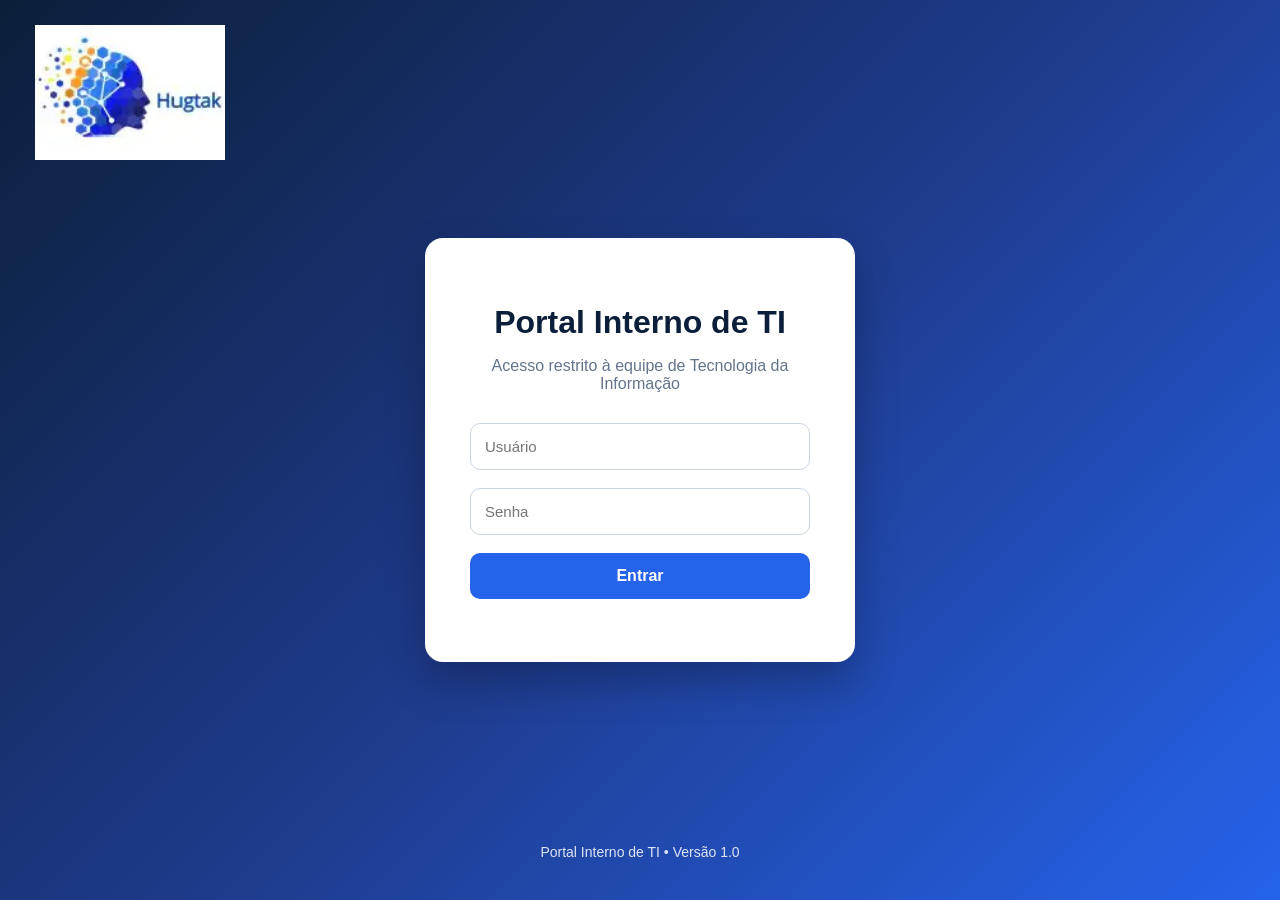
<file: index.html>
<!DOCTYPE html>
<html lang="pt-BR">

<head>

    <meta charset="UTF-8">
    <meta name="viewport" content="width=device-width, initial-scale=1.0">

    <title>Portal Interno de TI</title>

    <link rel="stylesheet" href="css/style.css">

</head>

<body class="login-body">

    <!-- Logo -->
    <div class="logo-topo">
        <img src="logo/logohgtk.webp" alt="Logo Hugtak">
    </div>

    <!-- Card Login -->
    <div class="login-container">

        <h1>Portal Interno de TI</h1>

        <p class="subtitulo">
            Acesso restrito à equipe de Tecnologia da Informação
        </p>

        <input
            type="text"
            id="usuario"
            placeholder="Usuário">

        <input
            type="password"
            id="senha"
            placeholder="Senha">

        <button onclick="login()">
            Entrar
        </button>

        <p id="mensagem"></p>

    </div>

    <footer class="login-footer">

        Portal Interno de TI • Versão 1.0

    </footer>

    <script src="JS/login.js"></script>

</body>

</html>
</file>
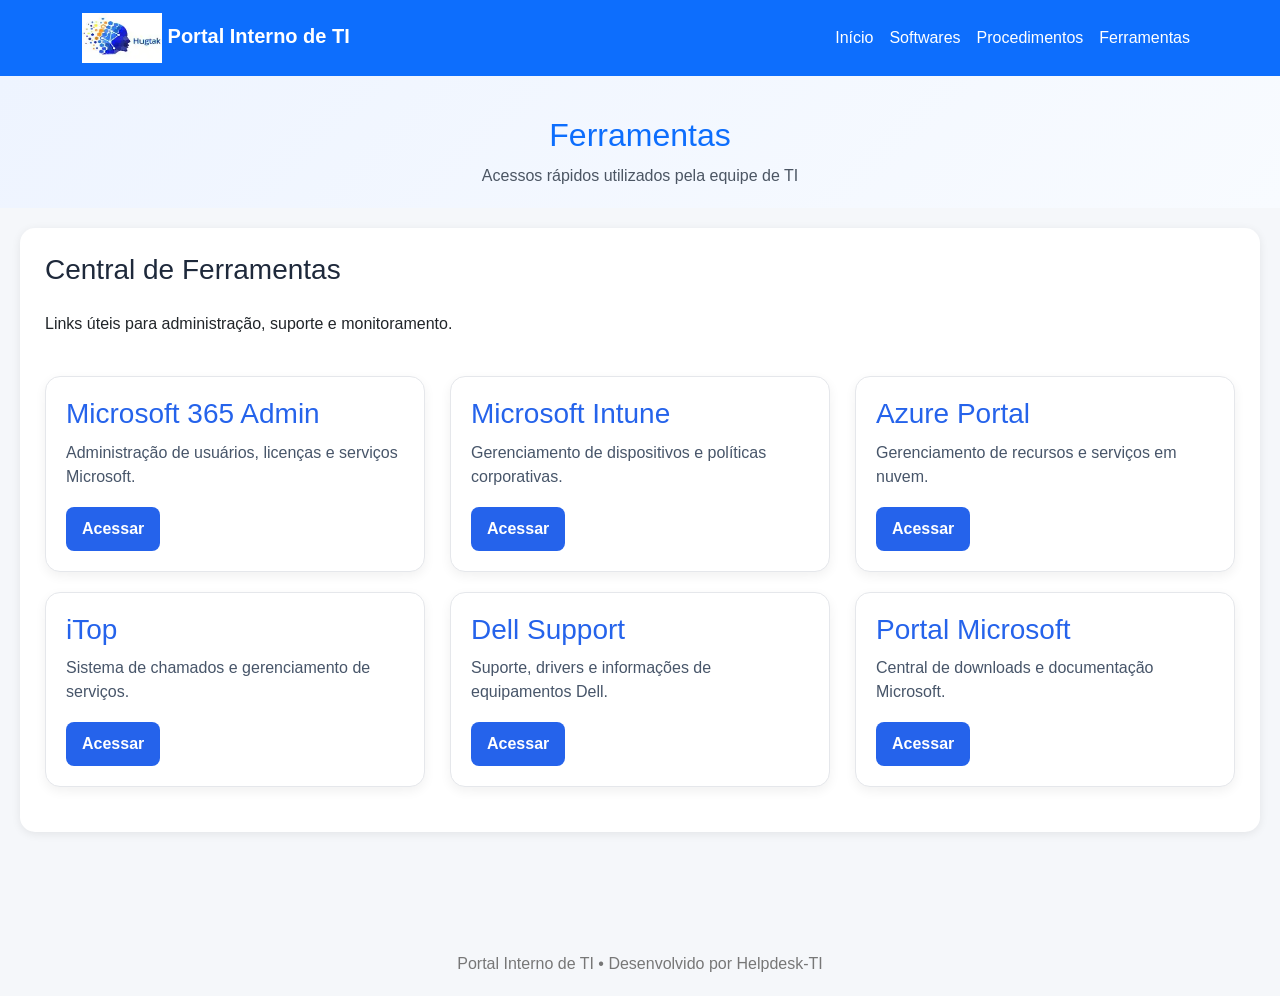
<file: paginas/ferramentas.html>
<!DOCTYPE html>
<html lang="pt-BR">

<head>

    <meta charset="UTF-8">
    <meta name="viewport" content="width=device-width, initial-scale=1.0">

    <title>Ferramentas - Portal TI</title>

    <link href="https://cdn.jsdelivr.net/npm/bootstrap@5.3.3/dist/css/bootstrap.min.css" rel="stylesheet">
    <link rel="stylesheet" href="../css/style.css">

</head>

<body>

    <nav class="navbar navbar-expand-lg">

        <div class="container">

            <a class="navbar-brand fw-bold" href="../index.html">
                <img src="../logo/logohgtk.webp" alt="Logo da empresa" height="50" width="80">
                Portal Interno de TI
            </a>

            <button class="navbar-toggler bg-light" data-bs-toggle="collapse" data-bs-target="#menu">
                <span class="navbar-toggler-icon"></span>
            </button>

            <div class="collapse navbar-collapse" id="menu">

                <ul class="navbar-nav ms-auto">

                    <li class="nav-item">
                        <a class="nav-link" href="../index.html">Início</a>
                    </li>

                    <li class="nav-item">
                        <a class="nav-link" href="softwares.html">Softwares</a>
                    </li>

                    <li class="nav-item">
                        <a class="nav-link" href="procedimentos.html">Procedimentos</a>
                    </li>

                    <li class="nav-item">
                        <a class="nav-link" href="ferramentas.html">Ferramentas</a>
                    </li>

                </ul>

            </div>

        </div>

    </nav>

    <header>

        <h1>Ferramentas</h1>

        <p>Acessos rápidos utilizados pela equipe de TI</p>

    </header>

    <main>

        <section class="card">

            <h2>Central de Ferramentas</h2>

            <p>Links úteis para administração, suporte e monitoramento.</p>

            <br>

            <div class="cards">

                <div class="box">

                    <h3>Microsoft 365 Admin</h3>

                    <p>Administração de usuários, licenças e serviços Microsoft.</p>

                    <a class="download" href="https://admin.microsoft.com/" target="_blank">
                        Acessar
                    </a>

                </div>

                <div class="box">

                    <h3>Microsoft Intune</h3>

                    <p>Gerenciamento de dispositivos e políticas corporativas.</p>

                    <a class="download" href="https://intune.microsoft.com/" target="_blank">
                        Acessar
                    </a>

                </div>

                <div class="box">

                    <h3>Azure Portal</h3>

                    <p>Gerenciamento de recursos e serviços em nuvem.</p>

                    <a class="download" href="https://portal.azure.com/" target="_blank">
                        Acessar
                    </a>

                </div>

            </div>

            <div class="cards">

                <div class="box">

                    <h3>iTop</h3>

                    <p>Sistema de chamados e gerenciamento de serviços.</p>

                    <a class="download" href="#">
                        Acessar
                    </a>

                </div>

                <div class="box">

                    <h3>Dell Support</h3>

                    <p>Suporte, drivers e informações de equipamentos Dell.</p>

                    <a class="download" href="https://www.dell.com/support/home/pt-br" target="_blank">
                        Acessar
                    </a>

                </div>

                <div class="box">

                    <h3>Portal Microsoft</h3>

                    <p>Central de downloads e documentação Microsoft.</p>

                    <a class="download" href="https://www.microsoft.com/pt-br" target="_blank">
                        Acessar
                    </a>

                </div>

            </div>

        </section>

    </main>

    <footer>
        Portal Interno de TI • Desenvolvido por Helpdesk-TI
    </footer>

    <script src="https://cdn.jsdelivr.net/npm/bootstrap@5.3.3/dist/js/bootstrap.bundle.min.js"></script>

</body>

</html>
</file>
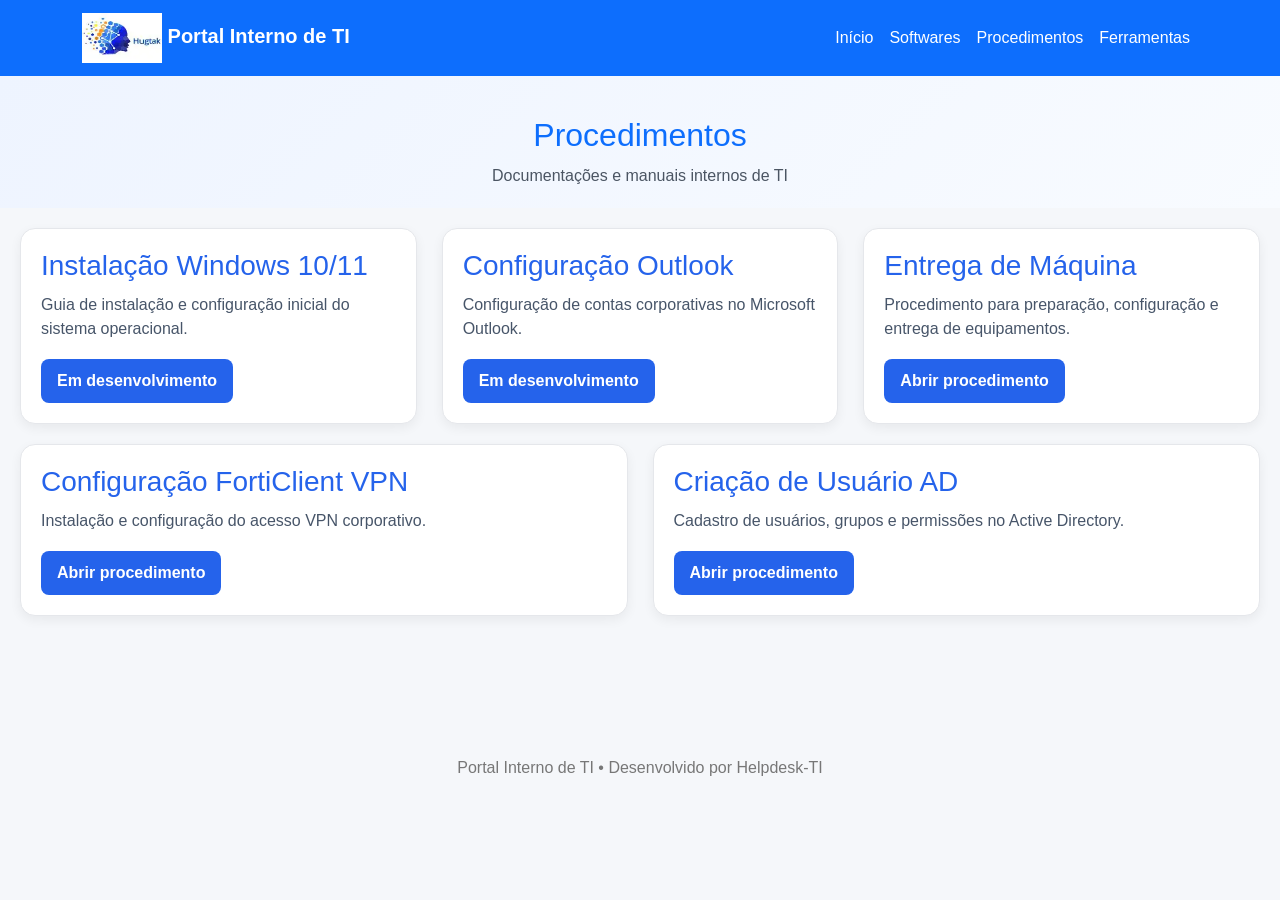
<file: paginas/procedimentos.html>
<!DOCTYPE html>
<html lang="pt-BR">

<head>

    <meta charset="UTF-8">

    <meta name="viewport" content="width=device-width, initial-scale=1.0">

    <title>Procedimentos - Portal TI</title>

    <link href="https://cdn.jsdelivr.net/npm/bootstrap@5.3.3/dist/css/bootstrap.min.css" rel="stylesheet">
    <link rel="stylesheet" href="../css/style.css">

</head>


<body>
    <nav class="navbar navbar-expand-lg">

        <div class="container">

            <a class="navbar-brand fw-bold" href="../index.html">
                <img src="../logo/logohgtk.webp" alt="Logo da empresa" height="50" width="80">
                Portal Interno de TI
            </a>

            <button class="navbar-toggler bg-light" data-bs-toggle="collapse" data-bs-target="#menu">

                <span class="navbar-toggler-icon"></span>

            </button>

            <div class="collapse navbar-collapse" id="menu">

                <ul class="navbar-nav ms-auto">

                    <li class="nav-item">
                        <a class="nav-link" href="../index.html">Início</a>
                    </li>

                    <li class="nav-item">
                        <a class="nav-link" href="softwares.html">Softwares</a>
                    </li>

                    <li class="nav-item">
                        <a class="nav-link" href="procedimentos.html">Procedimentos</a>
                    </li>

                    <li class="nav-item">
                        <a class="nav-link" href="ferramentas.html">Ferramentas</a>
                    </li>

                </ul>

            </div>

        </div>

    </nav>


    <header>

        <h1>Procedimentos</h1>

        <p>
            Documentações e manuais internos de TI
        </p>

    </header>

    <main>

        <div class="cards">


            <!--FALTANDO O PDF-->
            <div class="box">

                <h3>Instalação Windows 10/11</h3>

                <p>
                    Guia de instalação e configuração inicial do sistema operacional.
                </p>

                <a class="download" href="#">
                    Em desenvolvimento
                </a>

            </div>


            <!--FALTANDO O PDF-->
            <div class="box">

                <h3>Configuração Outlook</h3>

                <p>
                    Configuração de contas corporativas no Microsoft Outlook.
                </p>

                <a class="download" href="#">
                    Em desenvolvimento
                </a>

            </div>


            <div class="box">

                <h3>Entrega de Máquina</h3>

                <p>
                    Procedimento para preparação, configuração e entrega de equipamentos.
                </p>

                <a class="download" href="../arquivos/documentos/Entrega_Maquina.pdf" target="_blank">
                    Abrir procedimento
                </a>

            </div>



        </div>

        <div class="cards">


            <!--FALTANDO O PDF-->
            <div class="box">

                <h3>Configuração FortiClient VPN</h3>

                <p>
                    Instalação e configuração do acesso VPN corporativo.
                </p>

                <a class="download" href="../arquivos/documentos/instalacaovpn.pdf">
                    Abrir procedimento
                </a>

            </div>


            <div class="box">

                <h3>Criação de Usuário AD</h3>

                <p>
                    Cadastro de usuários, grupos e permissões no Active Directory.
                </p>

                <a class="download" href="../arquivos/documentos/criacaoad.pdf" target="_blank">
                    Abrir procedimento
                </a>

            </div>

        </div>

    </main>

    <!--RODAPE-->
    <footer>

        Portal Interno de TI • Desenvolvido por Helpdesk-TI

    </footer>
    <!--#############################################################-->

    <script src="https://cdn.jsdelivr.net/npm/bootstrap@5.3.3/dist/js/bootstrap.bundle.min.js"></script>

</body>

</html>
</file>
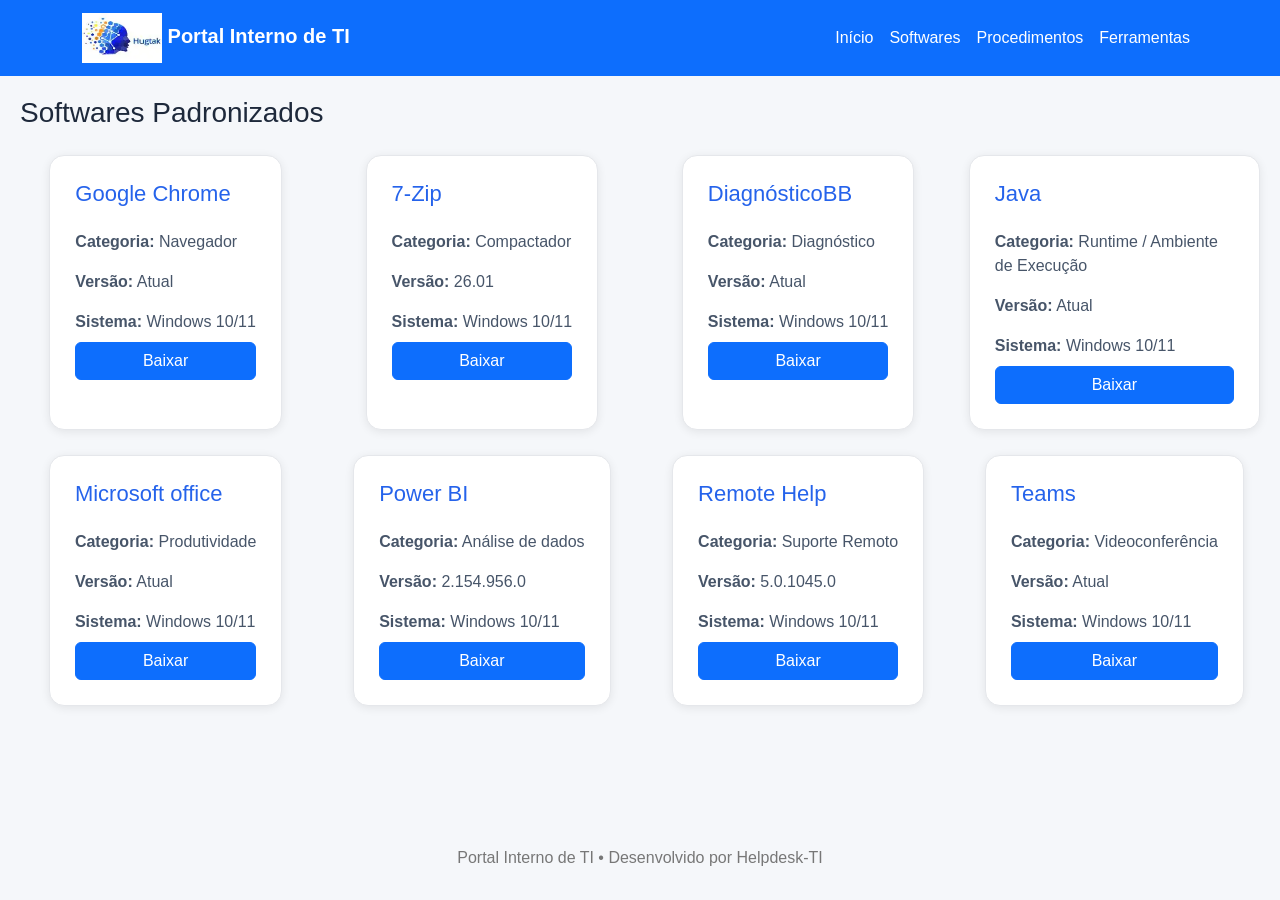
<file: paginas/softwares.html>
<!DOCTYPE html>
<html lang="pt-BR">

<head>
    <meta charset="UTF-8">
    <meta name="viewport" content="width=device-width, initial-scale=1.0">

    <title>Softwares - Portal TI</title>

    <link href="https://cdn.jsdelivr.net/npm/bootstrap@5.3.3/dist/css/bootstrap.min.css" rel="stylesheet">
    <link rel="stylesheet" href="../css/style.css">
</head>

<body>

    <!--BARRA DE PESQUISA DE PAGINAS-->

    <nav class="navbar navbar-expand-lg">

        <div class="container">

            <a class="navbar-brand fw-bold" href="../index.html">
                <img src="../logo/logohgtk.webp" alt="Logo da empresa" height="50" width="80">
                Portal Interno de TI
            </a>

            <button class="navbar-toggler bg-light" data-bs-toggle="collapse" data-bs-target="#menu">

                <span class="navbar-toggler-icon"></span>

            </button>

            <div class="collapse navbar-collapse" id="menu">

                <ul class="navbar-nav ms-auto">

                    <li class="nav-item">
                        <a class="nav-link" href="../index.html">Início</a>
                    </li>

                    <li class="nav-item">
                        <a class="nav-link" href="softwares.html">Softwares</a>
                    </li>

                    <li class="nav-item">
                        <a class="nav-link" href="procedimentos.html">Procedimentos</a>
                    </li>

                    <li class="nav-item">
                        <a class="nav-link" href="ferramentas.html">Ferramentas</a>
                    </li>

                </ul>

            </div>

        </div>

    </nav>
    <!--####################################################################-->

    <main>

        <h2>Softwares Padronizados</h2>


        <div class="cards">

            <!--CARD DO GOOGLE-->
            <div class="card">

                <h3>Google Chrome</h3>

                <p><strong>Categoria:</strong> Navegador</p>

                <p><strong>Versão:</strong> Atual</p>

                <p><strong>Sistema:</strong> Windows 10/11</p>

                <a href="../instaladores/Chrome.exe.exe" class="btn btn-primary" download>
                    Baixar
                </a>

            </div>


            <!--CARD DO 7-ZIP-->
            <div class="card">

                <h3>7-Zip</h3>

                <p><strong>Categoria:</strong> Compactador</p>

                <p><strong>Versão:</strong> 26.01</p>

                <p><strong>Sistema:</strong> Windows 10/11</p>
                <a href="../instaladores/7zip.exe.exe" class="btn btn-primary" download>
                    Baixar
                </a>
            </div>

            <!--CARD DO ADOBE-->
            <!--acho q da pra tirar, pwq nao é mais padrao

            <div class="card">

                <h3>Adobe Reader</h3>

                <p><strong>Categoria:</strong> PDF</p>

                <p><strong>Versão:</strong> Atual</p>

                <p><strong>Sistema:</strong> Windows 10/11</p>
                <a href="../instaladores/" class="btn btn-primary" download>
                    Baixar
                </a>

            </div>
                -->

            <!--CARD DO BB-->
            <div class="card">

                <h3>DiagnósticoBB</h3>

                <p><strong>Categoria:</strong> Diagnóstico</p>

                <p><strong>Versão:</strong> Atual</p>

                <p><strong>Sistema:</strong> Windows 10/11</p>
                <a href="../instaladores/DiagnosticoBB.exe.exe" class="btn btn-primary" download>
                    Baixar
                </a>
            </div>

            <!--CARD DO JAVA-->
            <div class="card">

                <h3>Java</h3>

                <p><strong>Categoria:</strong> Runtime / Ambiente de Execução</p>

                <p><strong>Versão:</strong> Atual</p>

                <p><strong>Sistema:</strong> Windows 10/11</p>
                <a href="../instaladores/Java.exe.exe" class="btn btn-primary" download>
                    Baixar
                </a>
            </div>

            <!--CARD DO OFFICE-->
            <div class="card">

                <h3>Microsoft office</h3>

                <p><strong>Categoria:</strong> Produtividade</p>

                <p><strong>Versão:</strong> Atual</p>

                <p><strong>Sistema:</strong> Windows 10/11</p>
                <a href="../instaladores/Office.exe.exe" class="btn btn-primary" download>
                    Baixar
                </a>
            </div>

            <!--CARD DO POWER BI-->
            <div class="card">

                <h3>Power BI</h3>

                <p><strong>Categoria:</strong> Análise de dados</p>

                <p><strong>Versão:</strong> 2.154.956.0</p>

                <p><strong>Sistema:</strong> Windows 10/11</p>
                <a href="../instaladores/PBI.exe.exe" class="btn btn-primary" download>
                    Baixar
                </a>
            </div>

            <!--CARD DO REMOTEHELP-->
            <div class="card">

                <h3>Remote Help</h3>

                <p><strong>Categoria:</strong> Suporte Remoto</p>

                <p><strong>Versão:</strong> 5.0.1045.0</p>

                <p><strong>Sistema:</strong> Windows 10/11</p>
                <a href="../instaladores/RemoteHelp.exe.exe" class="btn btn-primary" download>
                    Baixar
                </a>
            </div>

            <!--CARD DO TEAMS-->
            <div class="card">

                <h3>Teams</h3>

                <p><strong>Categoria:</strong> Videoconferência</p>

                <p><strong>Versão:</strong> Atual</p>

                <p><strong>Sistema:</strong> Windows 10/11</p>
                <a href="../instaladores/Teams.exe.exe" class="btn btn-primary" download>
                    Baixar
                </a>
            </div>

        </div>

    </main>

    <!--RODAPE-->
    <footer>

        Portal Interno de TI • Desenvolvido por Helpdesk-TI

    </footer>
    <!--#############################################################-->
    <script src="https://cdn.jsdelivr.net/npm/bootstrap@5.3.3/dist/js/bootstrap.bundle.min.js"></script>

</body>

</html>
</file>
<file: css/style.css>
* {
    box-sizing: border-box;
}

body {
    margin: 0;
    background: #f5f7fa;
    font-family: Arial, Helvetica, sans-serif;
    color: #212529;
}

.navbar {
    background: #0d6efd;
}

.navbar-brand,
.nav-link,
.navbar-text {
    color: white !important;
}

.card {
    background: white;
    border: none;
    border-radius: 15px;
    box-shadow: 0 2px 10px rgba(0, 0, 0, 0.08);
}

.card h1 {
    font-size: 45px;
    font-weight: bold;
}

footer {
    margin-top: 60px;
    padding: 20px;
    text-align: center;
    color: #777;
}

.atalho {
    text-decoration: none;
}

.atalho .card {
    transition: 0.25s;
}

.atalho .card:hover {
    transform: translateY(-5px);
}

main {
    padding: 30px;
}

main h2 {
    color: #1e293b;
    margin-bottom: 25px;
    font-size: 28px;
}

.cards {
    display: grid;
    grid-template-columns: repeat(auto-fit, minmax(280px, 1fr));
    gap: 25px;
}

.cards .card {
    padding: 25px;
    border: 1px solid #e5e7eb;
    transition: 0.3s;
}

.cards .card:hover {
    transform: translateY(-5px);
    box-shadow: 0 12px 25px rgba(0, 0, 0, 0.15);
}

.cards .card h3 {
    color: #2563eb;
    font-size: 22px;
    margin-bottom: 15px;
}

.cards .card p {
    color: #475569;
    margin: 8px 0;
}

.cards .card button {
    margin-top: 15px;
    width: 100%;
    padding: 12px;
    border-radius: 8px;
    border: none;
    background: #2563eb;
    color: white;
    font-size: 15px;
    cursor: pointer;
    transition: 0.3s;
}

.cards .card button:hover {
    background: #004c99;
}

.icone {
    font-size: 40px;
    margin-bottom: 15px;
}

header {
    padding: 40px 20px 20px;
    text-align: center;
    background: linear-gradient(135deg, #eef4ff 0%, #f8fbff 100%);
}

header h1 {
    margin: 0 0 10px;
    color: #0d6efd;
    font-size: 2rem;
}

header p {
    margin: 0;
    color: #4b5563;
}

main {
    padding: 20px 20px 40px;
}

main .card {
    padding: 25px;
    margin: 0 auto;
}

.cards {
    margin-bottom: 20px;
}

.box {
    background: white;
    border: 1px solid #e5e7eb;
    border-radius: 15px;
    padding: 20px;
    box-shadow: 0 4px 12px rgba(0, 0, 0, 0.06);
}

.box h3 {
    color: #2563eb;
    margin-bottom: 10px;
}

.box p {
    color: #475569;
    margin-bottom: 10px;
}

.download {
    display: inline-block;
    margin-top: 8px;
    padding: 10px 16px;
    border-radius: 8px;
    background: #2563eb;
    color: white;
    text-decoration: none;
    font-weight: 600;
    transition: 0.3s;
}
/* TELA DE LOGIN */

/* =====================================================
   TELA DE LOGIN
===================================================== */

.login-body{

    margin:0;
    padding:0;

    width:100%;
    height:100vh;

    display:flex;
    justify-content:center;
    align-items:center;

    font-family:Arial, Helvetica, sans-serif;

    background:linear-gradient(135deg,#0B1F3A,#1E3A8A,#2563EB);

}


/* Logo */

.logo-topo{

    position:fixed;

    top:25px;
    left:35px;

    z-index:1000;

}

.logo-topo img{

    width:190px;
    height:auto;

}


/* Card */

.login-container{

    width:430px;

    background:#ffffff;

    border-radius:18px;

    padding:45px;

    box-shadow:0 20px 40px rgba(0,0,0,.25);

    text-align:center;

}


/* Título */

.login-container h1{

    color:#0B1F3A;

    margin-bottom:10px;

    font-size:32px;

}

.subtitulo{

    color:#64748B;

    margin-bottom:30px;

}


/* Campos */

.login-container input{

    width:100%;

    padding:14px;

    margin-bottom:18px;

    border:1px solid #CBD5E1;

    border-radius:10px;

    font-size:15px;

    transition:.3s;

}

.login-container input:focus{

    outline:none;

    border-color:#2563EB;

    box-shadow:0 0 8px rgba(37,99,235,.25);

}


/* Botão */

.login-container button{

    width:100%;

    padding:14px;

    border:none;

    border-radius:10px;

    background:#2563EB;

    color:white;

    font-size:16px;

    font-weight:bold;

    cursor:pointer;

    transition:.3s;

}

.login-container button:hover{

    background:#1D4ED8;

    transform:translateY(-2px);

}


/* Mensagem */

#mensagem{

    margin-top:18px;

    color:#DC2626;

    font-weight:bold;

}


/* Rodapé */

.login-footer{

    position:fixed;

    bottom:20px;

    color:white;

    font-size:14px;

    opacity:.85;

}
.login-body{
 
    margin:0;
    padding:0;
 
    width:100%;
    height:100vh;
 
    display:flex;
    justify-content:center;
    align-items:center;
 
    font-family:Arial, Helvetica, sans-serif;
 
    background:linear-gradient(135deg,#0B1F3A,#1E3A8A,#2563EB);
 
}
 
 
/* Logo */
 
.logo-topo{
 
    position:fixed;
 
    top:25px;
    left:35px;
 
    z-index:1000;
 
}
 
.logo-topo img{
 
    width:190px;
    height:auto;
 
}
 
 
/* Card */
 
.login-container{
 
    width:430px;
 
    background:#ffffff;
 
    border-radius:18px;
 
    padding:45px;
 
    box-shadow:0 20px 40px rgba(0,0,0,.25);
 
    text-align:center;
 
}
 
 
/* Título */
 
.login-container h1{
 
    color:#0B1F3A;
 
    margin-bottom:10px;
 
    font-size:32px;
 
}
 
.subtitulo{
 
    color:#64748B;
 
    margin-bottom:30px;
 
}
 
 
/* Campos */
 
.login-container input{
 
    width:100%;
 
    padding:14px;
 
    margin-bottom:18px;
 
    border:1px solid #CBD5E1;
 
    border-radius:10px;
 
    font-size:15px;
 
    transition:.3s;
 
}
 
.login-container input:focus{
 
    outline:none;
 
    border-color:#2563EB;
 
    box-shadow:0 0 8px rgba(37,99,235,.25);
 
}
 
 
/* Botão */
 
.login-container button{
 
    width:100%;
 
    padding:14px;
 
    border:none;
 
    border-radius:10px;
 
    background:#2563EB;
 
    color:white;
 
    font-size:16px;
 
    font-weight:bold;
 
    cursor:pointer;
 
    transition:.3s;
 
}
 
.login-container button:hover{
 
    background:#1D4ED8;
 
    transform:translateY(-2px);
 
}
 
 
/* Mensagem */
 
#mensagem{
 
    margin-top:18px;
 
    color:#DC2626;
 
    font-weight:bold;
 
}
 
 
/* Rodapé */
 
.login-footer{
 
    position:fixed;
 
    bottom:20px;
 
    color:white;
 
    font-size:14px;
 
    opacity:.85;
 
}
</file>
